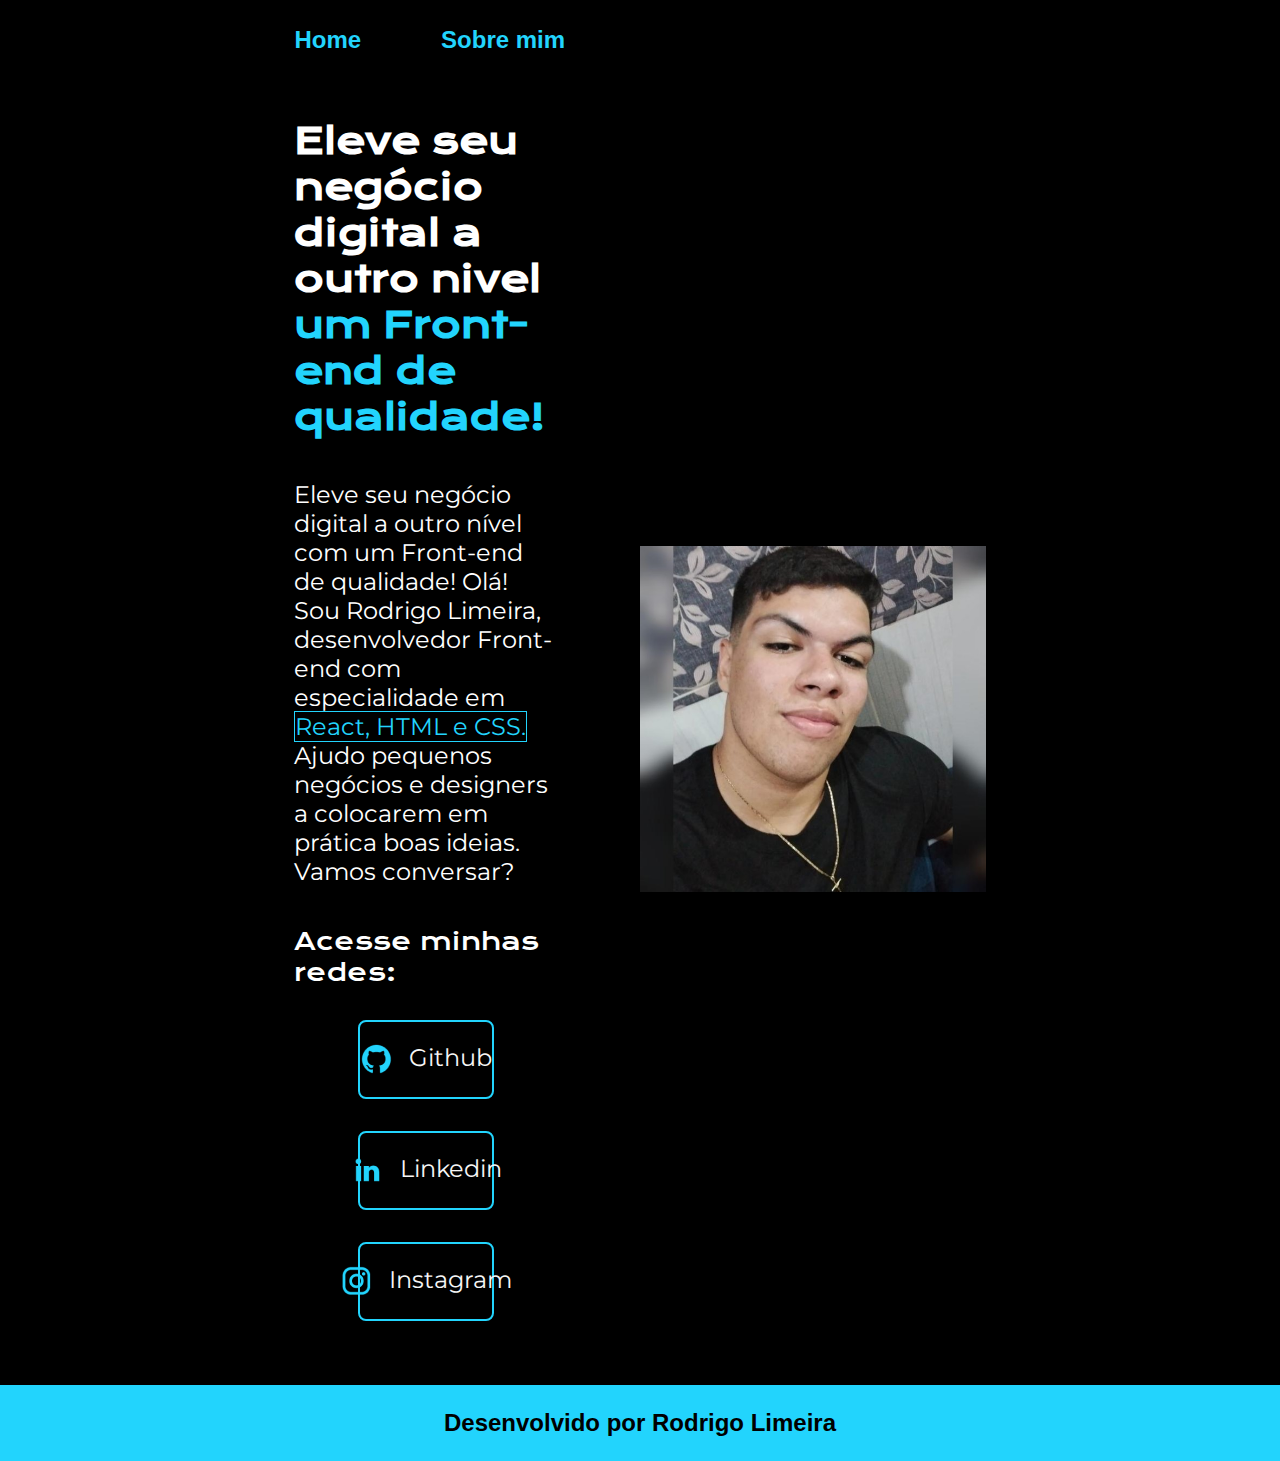
<file: index.html>
<!DOCTYPE html>
<html lang="pt-br">
<head>
    <meta charset="UTF-8">
    <meta name="viewport" content="width=device-width, initial-scale=1.0">
    <title>Portifolio</title>
    <link rel = "stylesheet" href="/style/style.css">
</head>
<body>
     <header class="cabecalho">
          <nav class="cabecalho__menu">
               <a class="cabecalho__menu__link" href="index.html">Home</a>
               <a class="cabecalho__menu__link" href="about.html">Sobre mim</a>
          </nav>
     </header>
     <main class="apresentacao">
           <section class="apresentacao__conteudo">
               <h1 class="apresentacao__conteudo__titulo">Eleve seu negócio digital a outro nivel 
               <strong class="Titulo"> um Front-end de qualidade!</strong></h1>
               <p class="apresentacao__conteudo__paragrafo">Eleve seu negócio digital a outro nível com um Front-end de qualidade!
                    Olá! Sou Rodrigo Limeira, desenvolvedor Front-end com especialidade em <span>React, HTML e CSS.</span>
                    Ajudo pequenos negócios e designers a colocarem em prática boas ideias. Vamos conversar?
               <div class="apresentacao__botao">
               <h2 class="apresentacao__botao__subtitulo">Acesse minhas redes:</h2>
               <a class = "apresentacao__botao__estilo" href="https://github.com/RodrygoLimeira117">
                    <img src="/assets/github.png">Github</a>
               <a class = "apresentacao__botao__estilo" href="https://www.linkedin.com/in/rodrigo-limeira-eng/">
                    <img src="/assets/linkedin.png">Linkedin</a>
               <a class = "apresentacao__botao__estilo" href="https://www.instagram.com/rodrygo_limeira/">
                    <img src="/assets/instagram.png">Instagram</a>
                   
               
               </div>
          </section>
          <img class="apresentacao__imagem" src="/assets/imagem 3.jpeg" alt="foto da Jose Rodrigo"></main>
     <footer class="rodape">
          <p>Desenvolvido por Rodrigo Limeira</p>
     </footer>
</body>
</html>
</file>
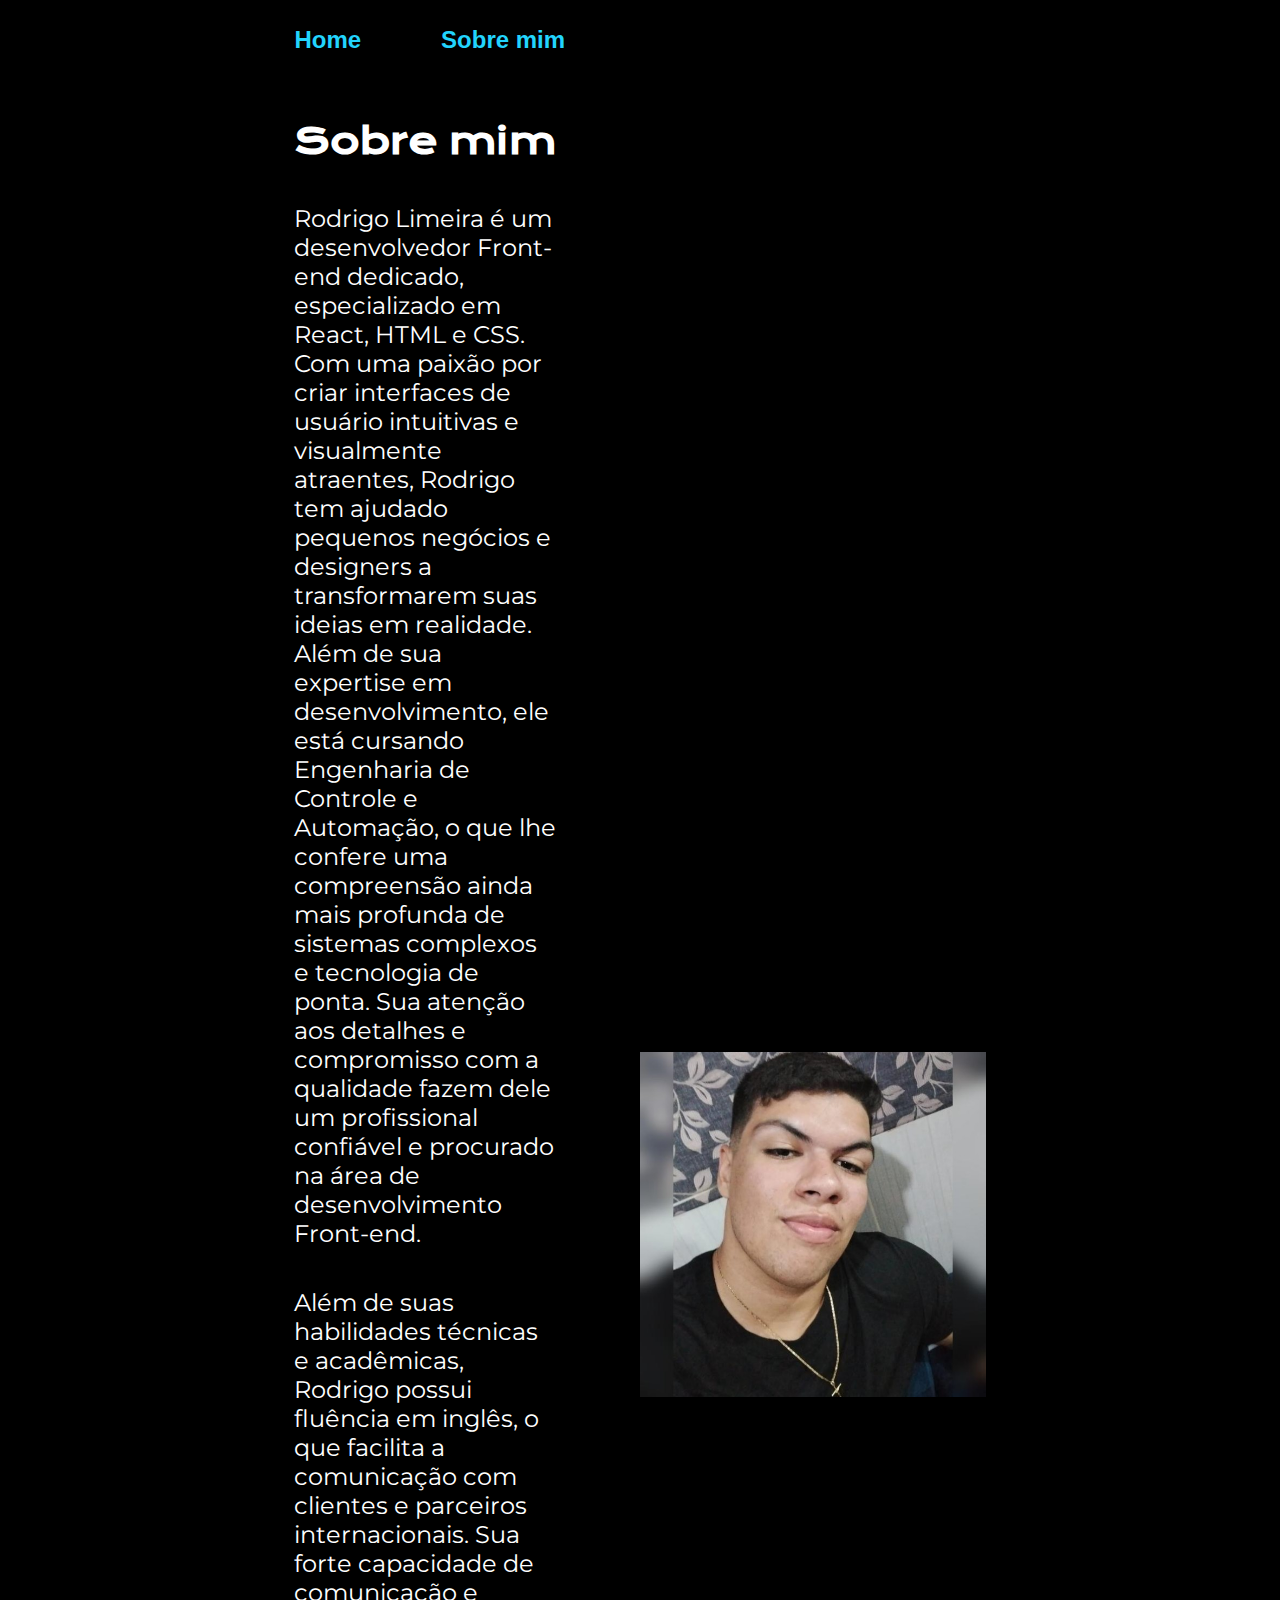
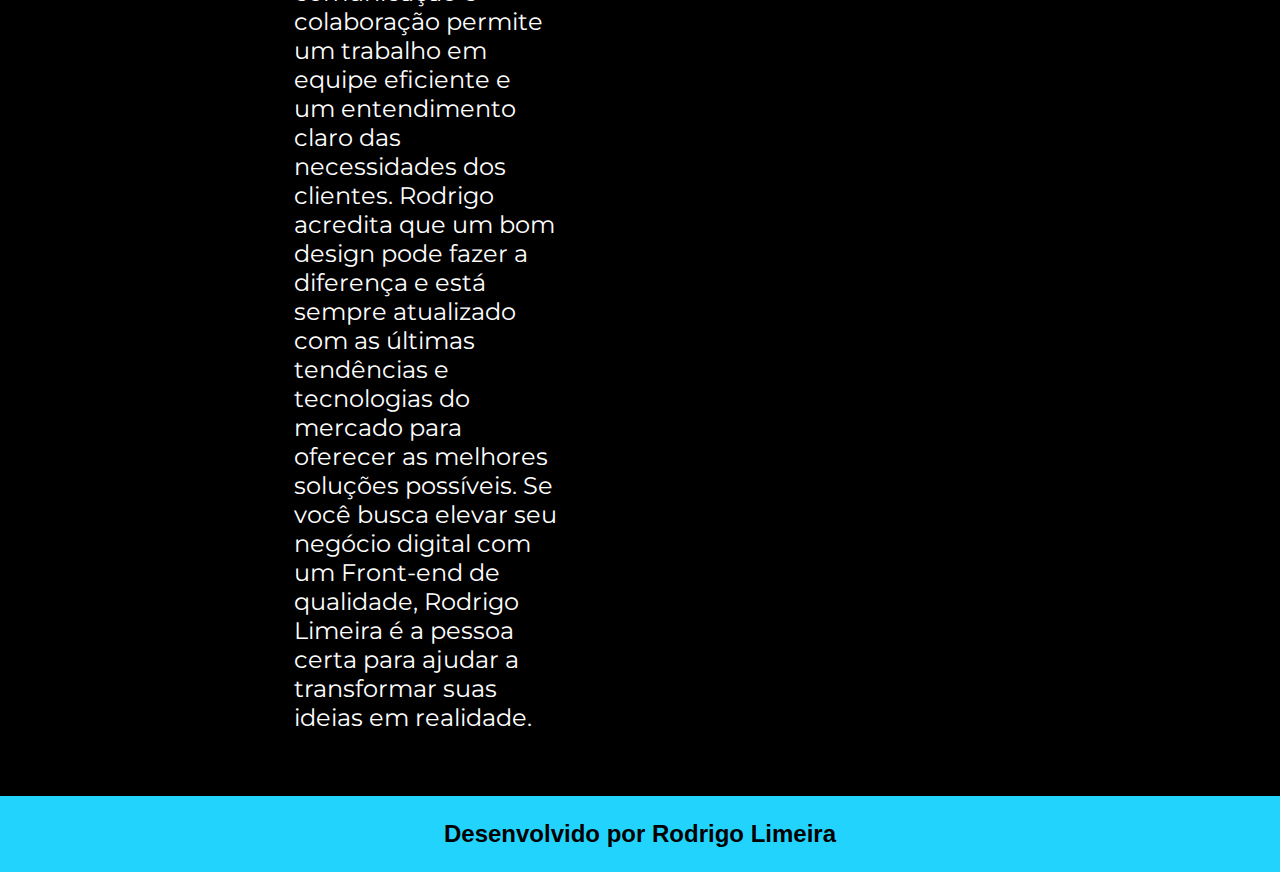
<file: about.html>
<!DOCTYPE html>
<html lang="pt-bt">
<head>
    <meta charset="UTF-8">
    <meta name="viewport" content="width=device-width, initial-scale=1.0">
    <title>Sobre mim</title>
    <link rel="stylesheet" href="style/style.css">
</head>
<body>
    <header class="cabecalho">
            <nav class="cabecalho__menu">
                <a class="cabecalho__menu__link" href="index.html">Home</a>
                <a class="cabecalho__menu__link" href="about.html">Sobre mim</a>
            </nav>
    </header>
    <main class="apresentacao">
        <section class="apresentacao__conteudo">
            <h1 class="apresentacao__conteudo__titulo">Sobre mim</h1>
            <p class="apresentacao__conteudo__paragrafo">Rodrigo Limeira é um desenvolvedor Front-end dedicado, especializado em React, HTML e CSS.
                 Com uma paixão por criar interfaces de usuário intuitivas e visualmente atraentes, Rodrigo tem ajudado pequenos negócios e designers a transformarem suas ideias em realidade.
                  Além de sua expertise em desenvolvimento, ele está cursando Engenharia de Controle e Automação, o que lhe confere uma compreensão ainda mais profunda de sistemas complexos e tecnologia de ponta.
                   Sua atenção aos detalhes e compromisso com a qualidade fazem dele um profissional confiável e procurado na área de desenvolvimento Front-end.</p>
            <p class="apresentacao__conteudo__paragrafo">Além de suas habilidades técnicas e acadêmicas, Rodrigo possui fluência em inglês, o que facilita a comunicação com clientes e parceiros internacionais.
                 Sua forte capacidade de comunicação e colaboração permite um trabalho em equipe eficiente e um entendimento claro das necessidades dos clientes.
                  Rodrigo acredita que um bom design pode fazer a diferença e está sempre atualizado com as últimas tendências e tecnologias do mercado para oferecer as melhores soluções possíveis.
                   Se você busca elevar seu negócio digital com um Front-end de qualidade, Rodrigo Limeira é a pessoa certa para ajudar a transformar suas ideias em realidade.</p>

        </section>
        <img class="apresentacao__imagem" src="/assets/imagem 3.jpeg" alt="foto da Jose Rodrigo"></main>
    </main>
    <footer class="rodape">
        <p>Desenvolvido por Rodrigo Limeira</p>
   </footer>
</body>
</html>
</file>
<file: style/style.css>
@import url('https://fonts.googleapis.com/css2?family=Krona+One&family=Montserrat:ital,wght@0,600;1,600&display=swap');

.root {
    --cor-principal: black;
    --cor-secundaria: white;
    --cor-terciaria: #2dD4FD;
}

* {
    margin: 0;
    padding: 0;
}


body {
    /*height: 100vh;*/
    box-sizing: border-box;
    background-color: black;
    color: white;
}

.cabecalho {
    padding: 2% 0 0 23%;
}

.cabecalho__menu {
    display:flex;
    gap: 80px;
}

.cabecalho__menu__link {
    font-family: 'Montserrast', sans-serif;
    font-weight: 600;
    font-size: 1.5rem;
    color: #22D4FD;
    text-decoration: none;
}



.apresentacao {
    margin: 5% 23%;
    display: flex;
    align-items: center;
    justify-content: space-between;
    gap:82px;
}

.apresentacao__conteudo {
    width: 50%;
    display: flex;
    flex-direction: column;
    gap: 40px;
}
.apresentacao__conteudo__titulo {
    font-size: 2.25rem;
    font-family: "Krona One", sans-serif;
}

.Titulo {
    color: #22D4FD;
}

.apresentacao__conteudo__paragrafo{
    font-size: 1.5rem;
    font-family: "Montserrat", sans-serif;
}
.apresentacao__botao {
    display: flex;
    flex-direction: column;
    justify-content: space-between;
    align-items: center;
    gap: 32px;
}

.apresentacao__botao__estilo {
    display: flex;
    justify-content: center;
    gap: 16px;
    border: 2px solid #22D4FD;
    width: 50%;
    text-align: center;
    border-radius: 8px;
    font-size: 1.5rem;
    font-weight: 600px;
    padding: 21.5px 0;
    text-decoration: none;
    color: #f6f6f6;
    font-family: "Montserrat", sans-serif
}

.apresentacao__botao__estilo:hover {
    background-color: #272727;
    padding: 3%;
}

.apresentacao__botao__subtitulo {
    font-family: 'krona One', 'sans-serif';
    font-weight: 400;
    font-size: 1.5rem;
}

span{
    color: #22D4FD;
    border: 1px solid #22D4FD;
    padding: 0px;}

.apresentacao__imagem{
    width: 50%;
}

.rodape {
    padding: 24px;
    color:#000000;
    background-color: #22D4FD;
    text-align: center;
    font-family: 'monserrat' , sans-serif;
    font-size: 1.5rem;
    font-weight: 600;
}

@media (max-width:1200px){

    .cabecalho{
        padding: 10%;
    }
    .cabecalho__menu{
        justify-content: center;
    }
    .apresentacao{
        flex-direction:column-reverse;
        padding: 5%;
    }
    .apresentacao__conteudo{
        width: auto;
    }
    
}
</file>
